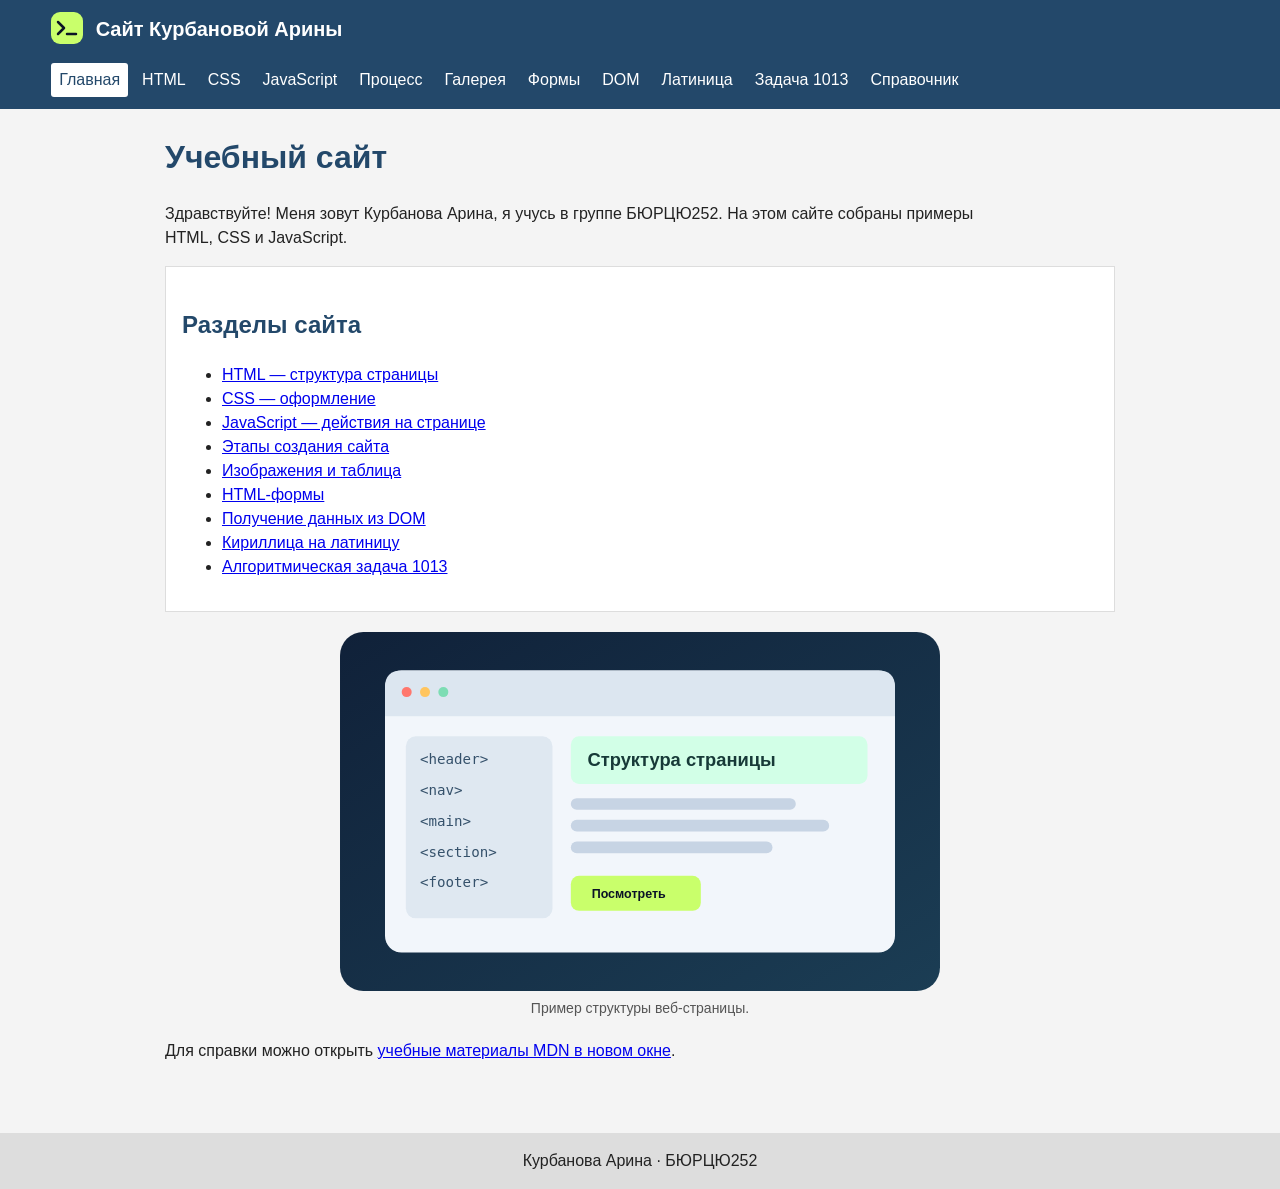
<file: index.html>
<!doctype html>
<html lang="ru">
<head>
  <meta charset="utf-8">
  <meta name="viewport" content="width=device-width, initial-scale=1">
  <title>Главная</title>
  <link rel="stylesheet" href="css/style.css">
</head>
<body data-page="index.html" id="top">
  <header>
    <a class="logo" href="index.html"><img src="assets/logo.svg" alt="На главную" width="32" height="32"></a>
    <span>Сайт Курбановой Арины</span>
    <nav>
      <a href="index.html">Главная</a>
      <a href="html.html">HTML</a>
      <a href="css.html">CSS</a>
      <a href="js.html">JavaScript</a>
      <a href="workflow.html">Процесс</a>
      <a href="gallery.html">Галерея</a>
      <a href="forms.html">Формы</a>
      <a href="passport-dom.html">DOM</a>
      <a href="passport-latin.html">Латиница</a>
      <a href="task.html">Задача 1013</a>
      <a href="https://developer.mozilla.org/ru/docs/Web/HTML" target="_blank" rel="noopener noreferrer">Справочник</a>
    </nav>
  </header>
  <main class="container">
    
<h1>Учебный сайт</h1>
<p>Здравствуйте! Меня зовут Курбанова Арина, я учусь в группе БЮРЦЮ252. На этом сайте собраны примеры HTML, CSS и JavaScript.</p>
<section>
  <h2>Разделы сайта</h2>
  <ul>
    <li><a href="html.html">HTML — структура страницы</a></li>
    <li><a href="css.html">CSS — оформление</a></li>
    <li><a href="js.html">JavaScript — действия на странице</a></li>
    <li><a href="workflow.html">Этапы создания сайта</a></li>
    <li><a href="gallery.html">Изображения и таблица</a></li>
    <li><a href="forms.html">HTML-формы</a></li>
    <li><a href="passport-dom.html">Получение данных из DOM</a></li>
    <li><a href="passport-latin.html">Кириллица на латиницу</a></li>
    <li><a href="task.html">Алгоритмическая задача 1013</a></li>
  </ul>
</section>
<figure>
  <img src="assets/html-structure.svg" alt="Схема структуры HTML-страницы" width="600">
  <figcaption>Пример структуры веб-страницы.</figcaption>
</figure>
<p>Для справки можно открыть <a href="https://developer.mozilla.org/ru/docs/Learn" target="_blank" rel="noopener noreferrer">учебные материалы MDN в новом окне</a>.</p>

  </main>
  <footer>Курбанова Арина · БЮРЦЮ252</footer>
  <script src="js/main.js" defer></script>
  
</body>
</html>
</file>
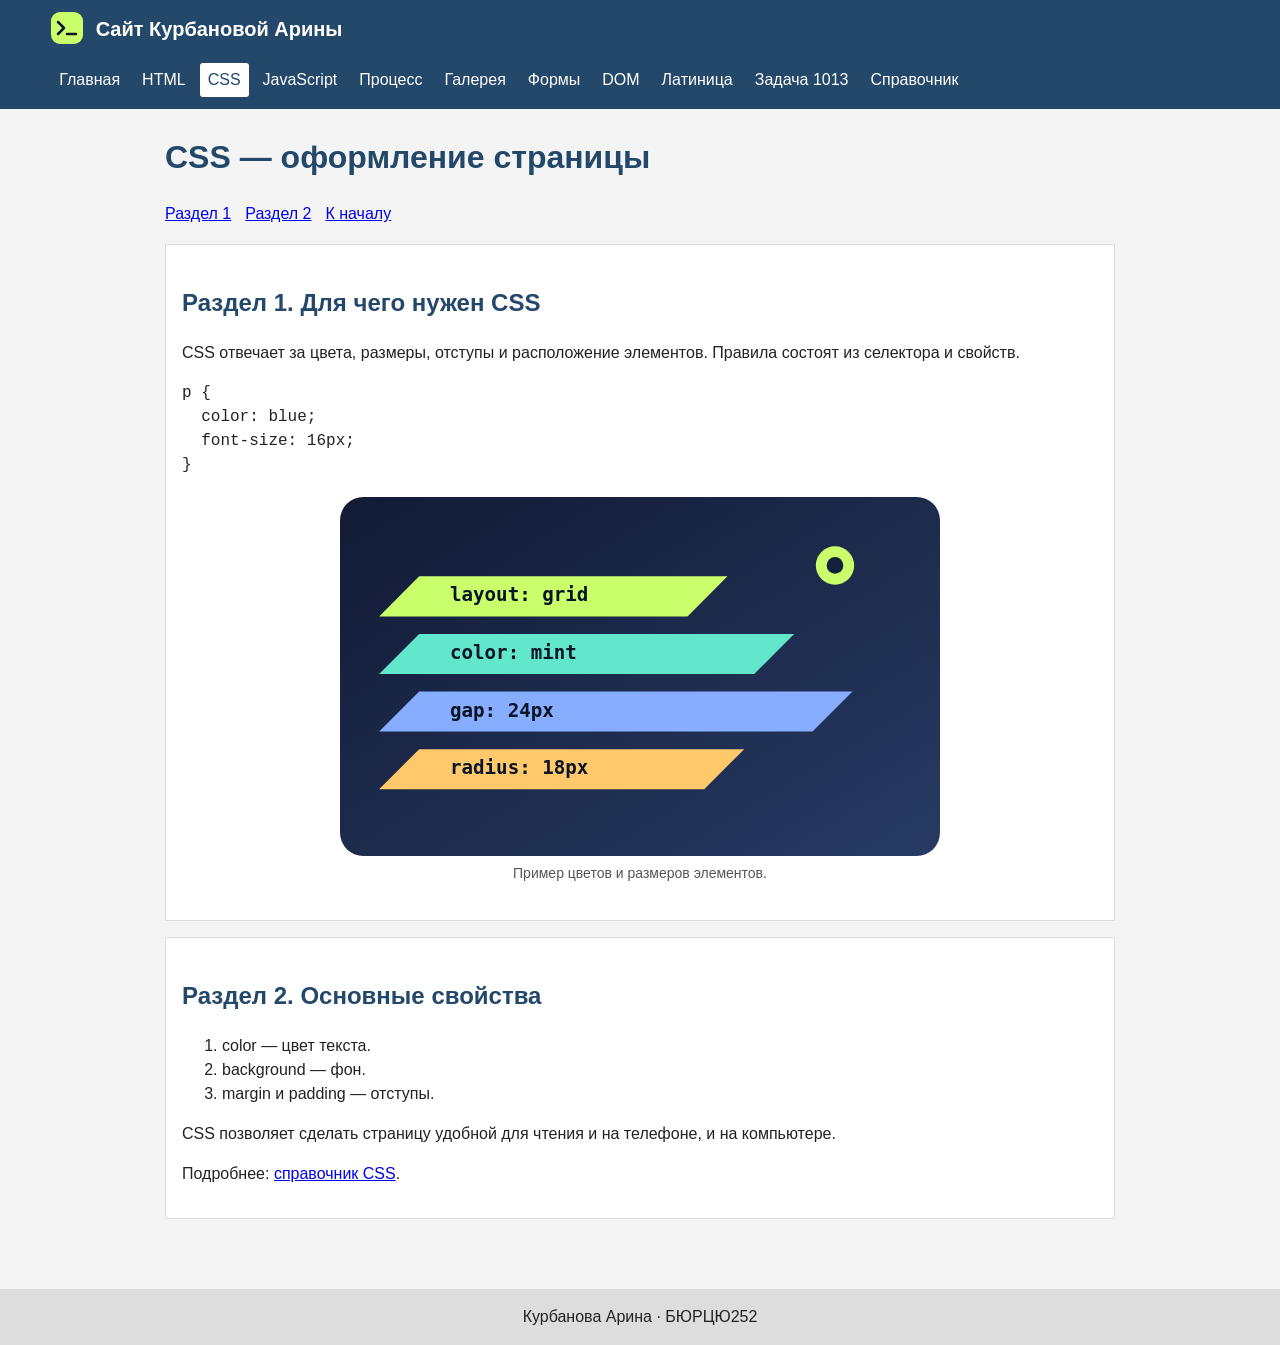
<file: css.html>
<!doctype html>
<html lang="ru">
<head>
  <meta charset="utf-8">
  <meta name="viewport" content="width=device-width, initial-scale=1">
  <title>CSS</title>
  <link rel="stylesheet" href="css/style.css">
</head>
<body data-page="css.html" id="top">
  <header>
    <a class="logo" href="index.html"><img src="assets/logo.svg" alt="На главную" width="32" height="32"></a>
    <span>Сайт Курбановой Арины</span>
    <nav>
      <a href="index.html">Главная</a>
      <a href="html.html">HTML</a>
      <a href="css.html">CSS</a>
      <a href="js.html">JavaScript</a>
      <a href="workflow.html">Процесс</a>
      <a href="gallery.html">Галерея</a>
      <a href="forms.html">Формы</a>
      <a href="passport-dom.html">DOM</a>
      <a href="passport-latin.html">Латиница</a>
      <a href="task.html">Задача 1013</a>
      <a href="https://developer.mozilla.org/ru/docs/Web/HTML" target="_blank" rel="noopener noreferrer">Справочник</a>
    </nav>
  </header>
  <main class="container">
    
<h1>CSS — оформление страницы</h1>
<div class="anchor-nav"><a href="#section1">Раздел 1</a><a href="#section2">Раздел 2</a><a href="#top">К началу</a></div>
<section id="section1">
  <h2>Раздел 1. Для чего нужен CSS</h2>
  <p>CSS отвечает за цвета, размеры, отступы и расположение элементов. Правила состоят из селектора и свойств.</p>
  <pre><code>p {
  color: blue;
  font-size: 16px;
}</code></pre>
  <figure><img src="assets/css-layers.svg" alt="Пример оформления элементов" width="600"><figcaption>Пример цветов и размеров элементов.</figcaption></figure>
</section>
<section id="section2">
  <h2>Раздел 2. Основные свойства</h2>
  <ol><li>color — цвет текста.</li><li>background — фон.</li><li>margin и padding — отступы.</li></ol>
  <p>CSS позволяет сделать страницу удобной для чтения и на телефоне, и на компьютере.</p>
  <p>Подробнее: <a href="https://developer.mozilla.org/ru/docs/Web/CSS" target="_blank" rel="noopener noreferrer">справочник CSS</a>.</p>
</section>

  </main>
  <footer>Курбанова Арина · БЮРЦЮ252</footer>
  <script src="js/main.js" defer></script>
  
</body>
</html>
</file>
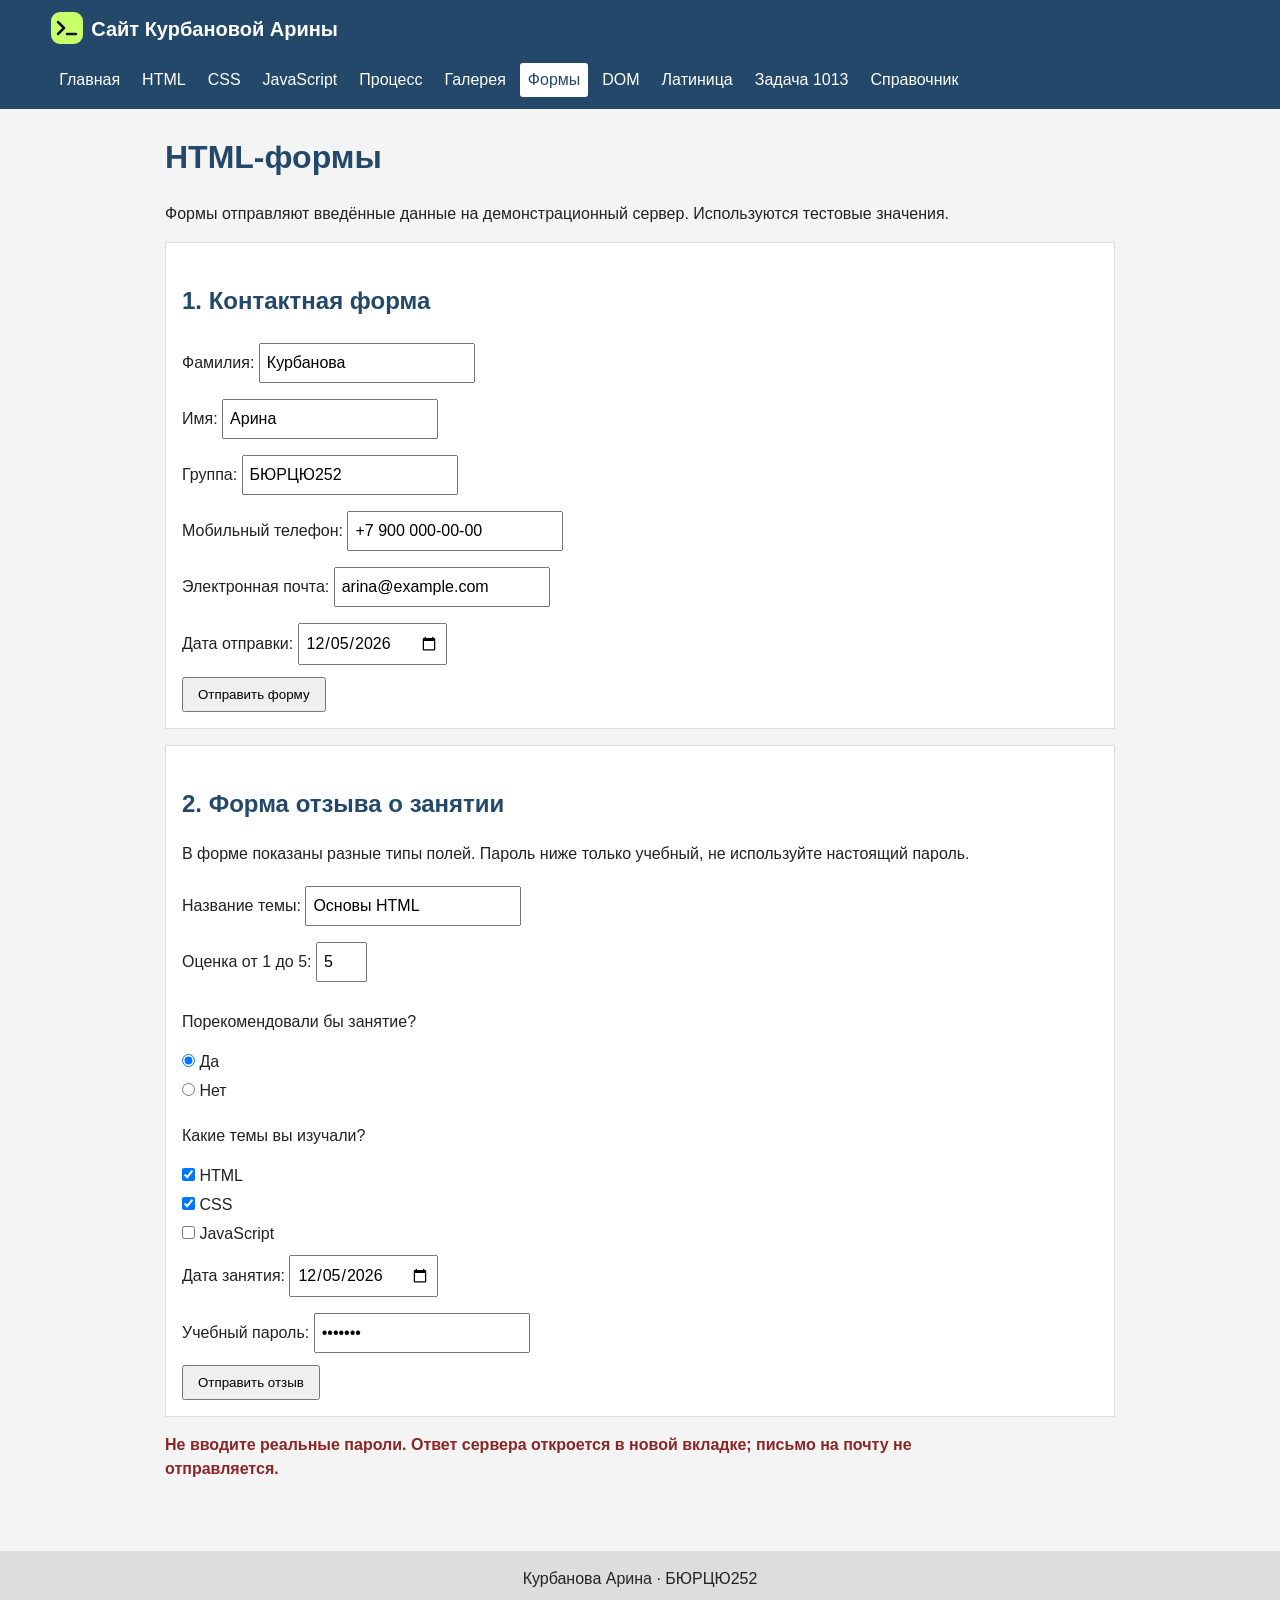
<file: forms.html>
<!doctype html>
<html lang="ru">
<head><meta charset="utf-8"><meta name="viewport" content="width=device-width, initial-scale=1"><title>HTML-формы</title><link rel="stylesheet" href="css/style.css"></head>
<body data-page="forms.html" id="top">
<header><a class="logo" href="index.html"><img src="assets/logo.svg" alt="На главную" width="32" height="32"></a><span>Сайт Курбановой Арины</span>
<nav><a href="index.html">Главная</a>
<a href="html.html">HTML</a>
<a href="css.html">CSS</a>
<a href="js.html">JavaScript</a>
<a href="workflow.html">Процесс</a>
<a href="gallery.html">Галерея</a>
<a href="forms.html">Формы</a>
<a href="passport-dom.html">DOM</a>
<a href="passport-latin.html">Латиница</a>
<a href="task.html">Задача 1013</a><a href="https://developer.mozilla.org/ru/docs/Web/HTML" target="_blank" rel="noopener noreferrer">Справочник</a></nav></header>
<main class="container">
<h1>HTML-формы</h1>
<p>Формы отправляют введённые данные на демонстрационный сервер. Используются тестовые значения.</p>
<section>
<h2>1. Контактная форма</h2>
<form action="https://httpbin.org/post" method="post" target="_blank">
<label>Фамилия: <input type="text" name="surname" value="Курбанова" required></label>
<label>Имя: <input type="text" name="first_name" value="Арина" required></label>
<label>Группа: <input type="text" name="group" value="БЮРЦЮ252" required></label>
<label>Мобильный телефон: <input type="text" name="mobile" value="+7 900 000-00-00"></label>
<label>Электронная почта: <input type="email" name="email" value="arina@example.com" required></label>
<label>Дата отправки: <input type="date" name="send_date" id="send-date" required></label>
<input type="hidden" name="form_type" value="contact">
<button type="submit">Отправить форму</button>
</form>
</section>
<section>
<h2>2. Форма отзыва о занятии</h2>
<p>В форме показаны разные типы полей. Пароль ниже только учебный, не используйте настоящий пароль.</p>
<form action="https://httpbin.org/post" method="post" target="_blank">
<label>Название темы: <input type="text" name="topic" value="Основы HTML" required></label>
<label>Оценка от 1 до 5: <input type="number" name="rating" min="1" max="5" value="5" required></label>
<p>Порекомендовали бы занятие?</p>
<label><input type="radio" name="recommend" value="yes" checked> Да</label>
<label><input type="radio" name="recommend" value="no"> Нет</label>
<p>Какие темы вы изучали?</p>
<label><input type="checkbox" name="html" value="yes" checked> HTML</label>
<label><input type="checkbox" name="css" value="yes" checked> CSS</label>
<label><input type="checkbox" name="javascript" value="yes"> JavaScript</label>
<label>Дата занятия: <input type="date" name="lesson_date" id="lesson-date" required></label>
<label>Учебный пароль: <input type="password" name="demo_password" value="test123"></label>
<input type="hidden" name="group" value="БЮРЦЮ252">
<button type="submit">Отправить отзыв</button>
</form>
</section>
<p class="warning">Не вводите реальные пароли. Ответ сервера откроется в новой вкладке; письмо на почту не отправляется.</p>
</main>
<footer>Курбанова Арина · БЮРЦЮ252</footer>
<script src="js/main.js" defer></script>
</body></html>
</file>
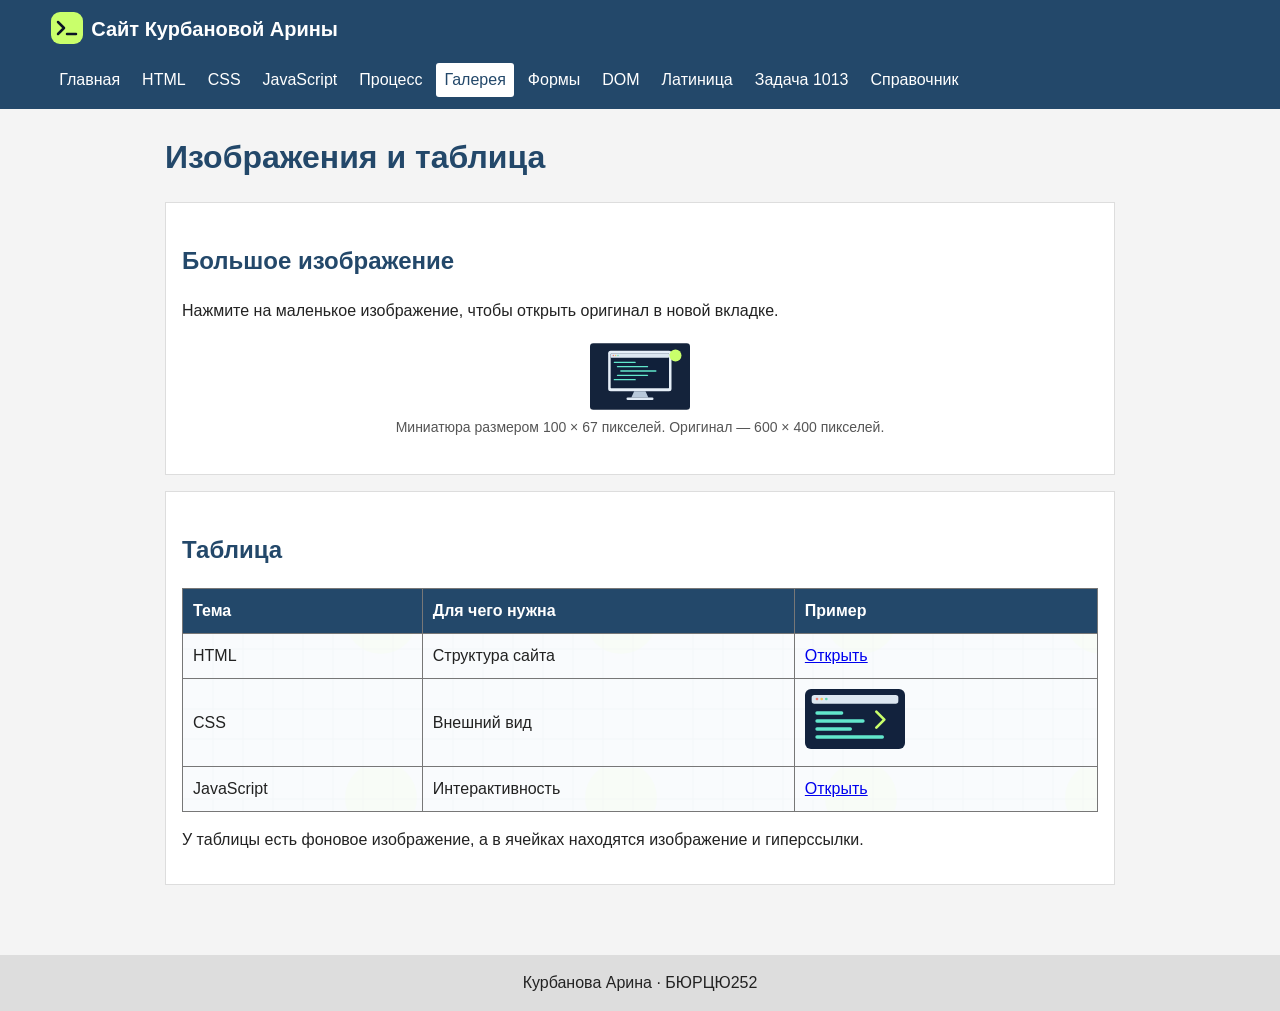
<file: gallery.html>
<!doctype html>
<html lang="ru">
<head><meta charset="utf-8"><meta name="viewport" content="width=device-width, initial-scale=1"><title>Изображения и таблица</title><link rel="stylesheet" href="css/style.css"></head>
<body data-page="gallery.html" id="top">
<header><a class="logo" href="index.html"><img src="assets/logo.svg" alt="На главную" width="32" height="32"></a><span>Сайт Курбановой Арины</span>
<nav><a href="index.html">Главная</a>
<a href="html.html">HTML</a>
<a href="css.html">CSS</a>
<a href="js.html">JavaScript</a>
<a href="workflow.html">Процесс</a>
<a href="gallery.html">Галерея</a>
<a href="forms.html">Формы</a>
<a href="passport-dom.html">DOM</a>
<a href="passport-latin.html">Латиница</a>
<a href="task.html">Задача 1013</a><a href="https://developer.mozilla.org/ru/docs/Web/HTML" target="_blank" rel="noopener noreferrer">Справочник</a></nav></header>
<main class="container">
<h1>Изображения и таблица</h1>
<section>
<h2>Большое изображение</h2>
<p>Нажмите на маленькое изображение, чтобы открыть оригинал в новой вкладке.</p>
<figure>
<a href="assets/workspace-600x400.svg" target="_blank" rel="noopener noreferrer"><img src="assets/workspace-thumb.svg" width="100" height="67" alt="Миниатюра рабочего места"></a>
<figcaption>Миниатюра размером 100 × 67 пикселей. Оригинал — 600 × 400 пикселей.</figcaption>
</figure>
</section>
<section>
<h2>Таблица</h2>
<table>
<thead><tr><th>Тема</th><th>Для чего нужна</th><th>Пример</th></tr></thead>
<tbody>
<tr><td>HTML</td><td>Структура сайта</td><td><a href="html.html">Открыть</a></td></tr>
<tr><td>CSS</td><td>Внешний вид</td><td><img src="assets/table-code.svg" width="100" alt="Изображение кода"></td></tr>
<tr><td>JavaScript</td><td>Интерактивность</td><td><a href="js.html">Открыть</a></td></tr>
</tbody>
</table>
<p>У таблицы есть фоновое изображение, а в ячейках находятся изображение и гиперссылки.</p>
</section>
</main>
<footer>Курбанова Арина · БЮРЦЮ252</footer>
<script src="js/main.js" defer></script>
</body></html>
</file>
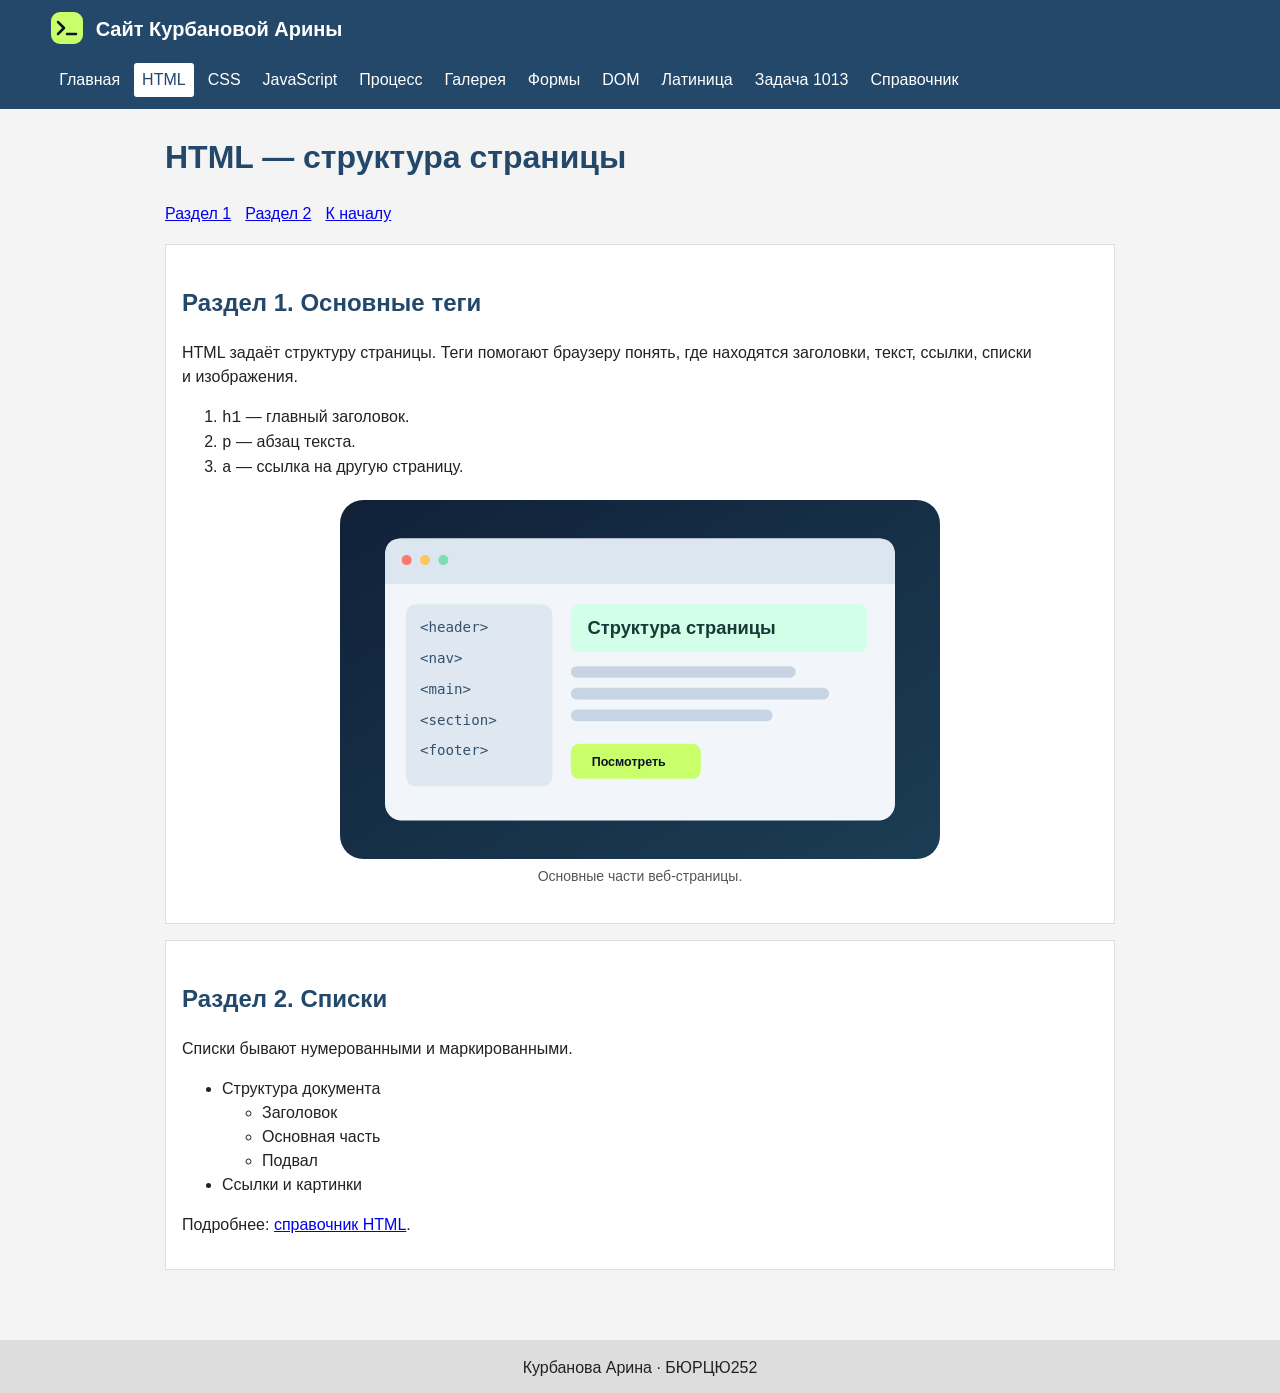
<file: html.html>
<!doctype html>
<html lang="ru">
<head>
  <meta charset="utf-8">
  <meta name="viewport" content="width=device-width, initial-scale=1">
  <title>HTML</title>
  <link rel="stylesheet" href="css/style.css">
</head>
<body data-page="html.html" id="top">
  <header>
    <a class="logo" href="index.html"><img src="assets/logo.svg" alt="На главную" width="32" height="32"></a>
    <span>Сайт Курбановой Арины</span>
    <nav>
      <a href="index.html">Главная</a>
      <a href="html.html">HTML</a>
      <a href="css.html">CSS</a>
      <a href="js.html">JavaScript</a>
      <a href="workflow.html">Процесс</a>
      <a href="gallery.html">Галерея</a>
      <a href="forms.html">Формы</a>
      <a href="passport-dom.html">DOM</a>
      <a href="passport-latin.html">Латиница</a>
      <a href="task.html">Задача 1013</a>
      <a href="https://developer.mozilla.org/ru/docs/Web/HTML" target="_blank" rel="noopener noreferrer">Справочник</a>
    </nav>
  </header>
  <main class="container">
    
<h1>HTML — структура страницы</h1>
<div class="anchor-nav"><a href="#section1">Раздел 1</a><a href="#section2">Раздел 2</a><a href="#top">К началу</a></div>
<section id="section1">
  <h2>Раздел 1. Основные теги</h2>
  <p>HTML задаёт структуру страницы. Теги помогают браузеру понять, где находятся заголовки, текст, ссылки, списки и изображения.</p>
  <ol>
    <li><code>h1</code> — главный заголовок.</li>
    <li><code>p</code> — абзац текста.</li>
    <li><code>a</code> — ссылка на другую страницу.</li>
  </ol>
  <figure><img src="assets/html-structure.svg" alt="Схема основных частей HTML" width="600"><figcaption>Основные части веб-страницы.</figcaption></figure>
</section>
<section id="section2">
  <h2>Раздел 2. Списки</h2>
  <p>Списки бывают нумерованными и маркированными.</p>
  <ul>
    <li>Структура документа
      <ul><li>Заголовок</li><li>Основная часть</li><li>Подвал</li></ul>
    </li>
    <li>Ссылки и картинки</li>
  </ul>
  <p>Подробнее: <a href="https://developer.mozilla.org/ru/docs/Web/HTML" target="_blank" rel="noopener noreferrer">справочник HTML</a>.</p>
</section>

  </main>
  <footer>Курбанова Арина · БЮРЦЮ252</footer>
  <script src="js/main.js" defer></script>
  
</body>
</html>
</file>
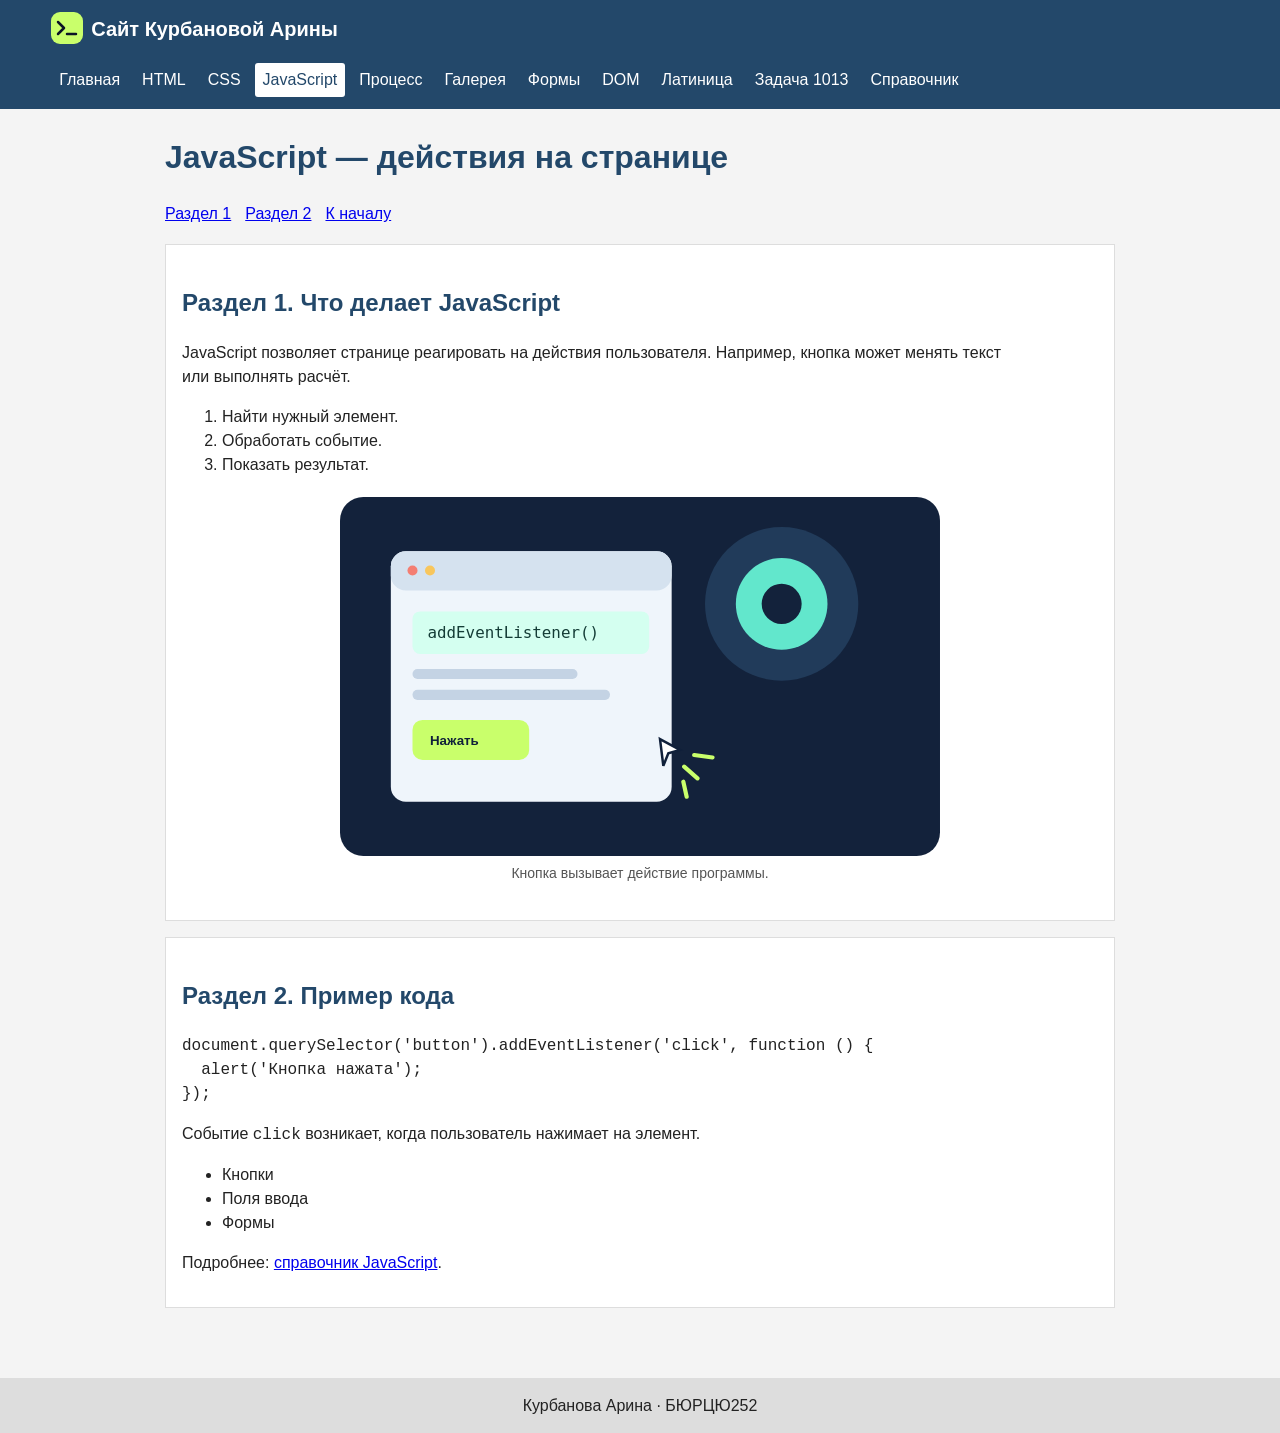
<file: js.html>
<!doctype html>
<html lang="ru">
<head><meta charset="utf-8"><meta name="viewport" content="width=device-width, initial-scale=1"><title>JavaScript</title><link rel="stylesheet" href="css/style.css"></head>
<body data-page="js.html" id="top">
<header><a class="logo" href="index.html"><img src="assets/logo.svg" alt="На главную" width="32" height="32"></a><span>Сайт Курбановой Арины</span>
<nav><a href="index.html">Главная</a>
<a href="html.html">HTML</a>
<a href="css.html">CSS</a>
<a href="js.html">JavaScript</a>
<a href="workflow.html">Процесс</a>
<a href="gallery.html">Галерея</a>
<a href="forms.html">Формы</a>
<a href="passport-dom.html">DOM</a>
<a href="passport-latin.html">Латиница</a>
<a href="task.html">Задача 1013</a><a href="https://developer.mozilla.org/ru/docs/Web/HTML" target="_blank" rel="noopener noreferrer">Справочник</a></nav></header>
<main class="container">
<h1>JavaScript — действия на странице</h1>
<div class="anchor-nav"><a href="#section1">Раздел 1</a><a href="#section2">Раздел 2</a><a href="#top">К началу</a></div>
<section id="section1">
<h2>Раздел 1. Что делает JavaScript</h2>
<p>JavaScript позволяет странице реагировать на действия пользователя. Например, кнопка может менять текст или выполнять расчёт.</p>
<ol><li>Найти нужный элемент.</li><li>Обработать событие.</li><li>Показать результат.</li></ol>
<figure><img src="assets/js-interaction.svg" alt="Пример интерактивного элемента" width="600"><figcaption>Кнопка вызывает действие программы.</figcaption></figure>
</section>
<section id="section2">
<h2>Раздел 2. Пример кода</h2>
<pre><code>document.querySelector('button').addEventListener('click', function () {
  alert('Кнопка нажата');
});</code></pre>
<p>Событие <code>click</code> возникает, когда пользователь нажимает на элемент.</p>
<ul><li>Кнопки</li><li>Поля ввода</li><li>Формы</li></ul>
<p>Подробнее: <a href="https://developer.mozilla.org/ru/docs/Web/JavaScript" target="_blank" rel="noopener noreferrer">справочник JavaScript</a>.</p>
</section>
</main>
<footer>Курбанова Арина · БЮРЦЮ252</footer>
<script src="js/main.js" defer></script>
</body></html>
</file>
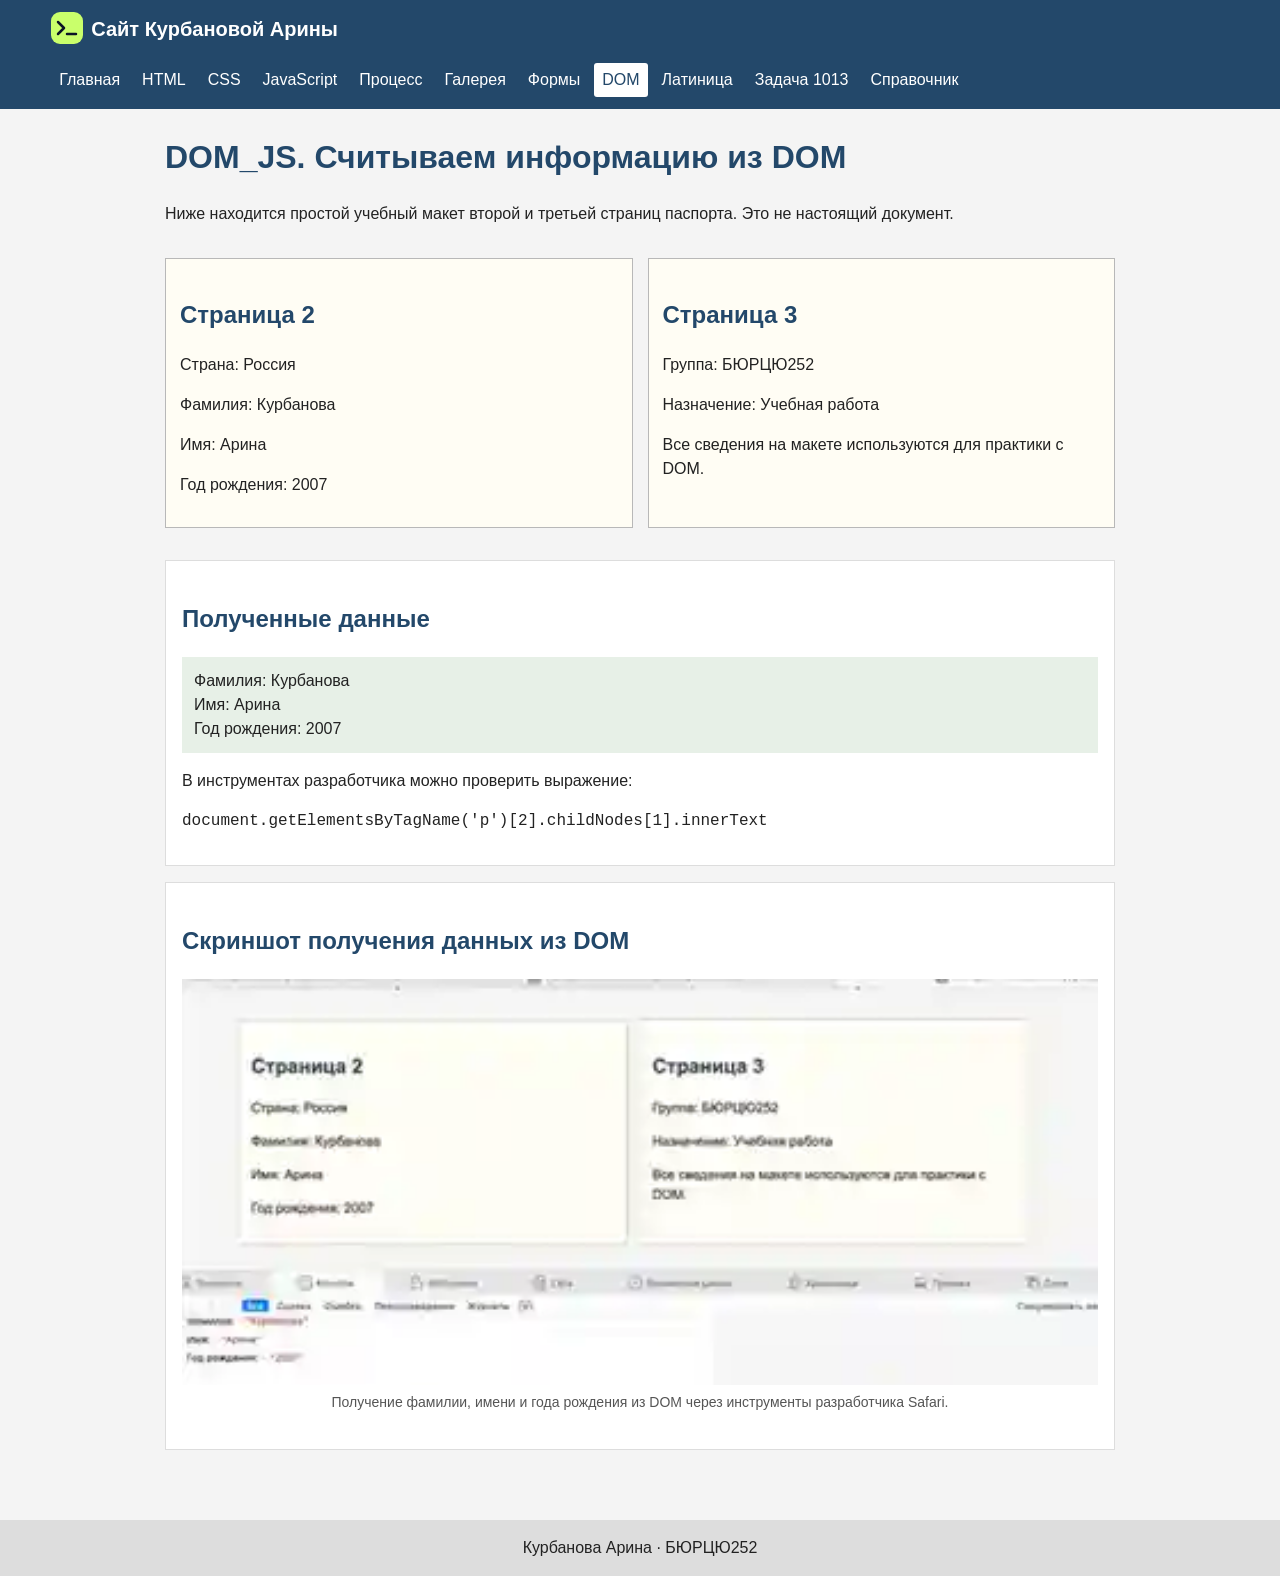
<file: passport-dom.html>
<!doctype html>
<html lang="ru"><head><meta charset="utf-8"><meta name="viewport" content="width=device-width, initial-scale=1"><title>DOM_JS. Считываем информацию из DOM</title><link rel="stylesheet" href="css/style.css"></head>
<body data-page="passport-dom.html" id="top"><header><a class="logo" href="index.html"><img src="assets/logo.svg" alt="На главную" width="32" height="32"></a><span>Сайт Курбановой Арины</span><nav><a href="index.html">Главная</a>
<a href="html.html">HTML</a>
<a href="css.html">CSS</a>
<a href="js.html">JavaScript</a>
<a href="workflow.html">Процесс</a>
<a href="gallery.html">Галерея</a>
<a href="forms.html">Формы</a>
<a href="passport-dom.html">DOM</a>
<a href="passport-latin.html">Латиница</a>
<a href="task.html">Задача 1013</a><a href="https://developer.mozilla.org/ru/docs/Web/HTML" target="_blank" rel="noopener noreferrer">Справочник</a></nav></header>
<main class="container">
<h1>DOM_JS. Считываем информацию из DOM</h1>
<p>Ниже находится простой учебный макет второй и третьей страниц паспорта. Это не настоящий документ.</p>
<div class="passports">
<section class="passport">
<h2>Страница 2</h2>
<p>Страна: <span>Россия</span></p>
<p>Фамилия: <span>Курбанова</span></p>
<p>Имя: <span>Арина</span></p>
<p>Год рождения: <span>2007</span></p>
</section>
<section class="passport">
<h2>Страница 3</h2>
<p>Группа: <span>БЮРЦЮ252</span></p>
<p>Назначение: <span>Учебная работа</span></p>
<p>Все сведения на макете используются для практики с DOM.</p>
</section>
</div>
<section>
<h2>Полученные данные</h2>
<div id="read-result" class="result">Значения появятся после загрузки страницы.</div>
<p>В инструментах разработчика можно проверить выражение:</p>
<pre><code>document.getElementsByTagName('p')[2].childNodes[1].innerText</code></pre>
</section>
<section>
  <h2>Скриншот получения данных из DOM</h2>
  <figure>
    <img src="assets/dom-devtools-screenshot.webp" alt="Скриншот учебного макета паспорта и консоли Safari с полученными фамилией, именем и годом рождения" width="1000">
    <figcaption>Получение фамилии, имени и года рождения из DOM через инструменты разработчика Safari.</figcaption>
  </figure>
</section>
</main><footer>Курбанова Арина · БЮРЦЮ252</footer><script src="js/main.js" defer></script><script src="js/passport-dom.js" defer></script></body></html>
</file>
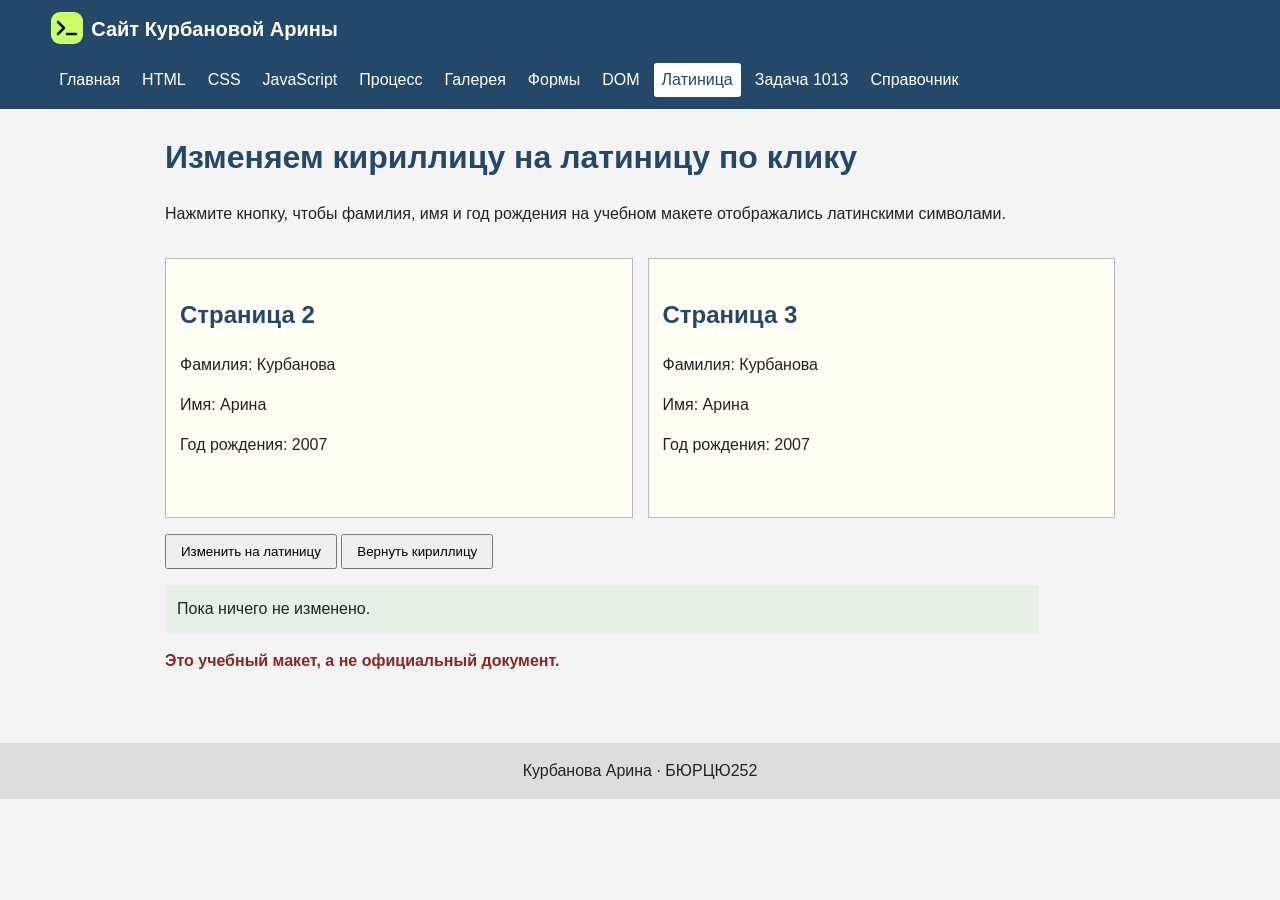
<file: passport-latin.html>
<!doctype html>
<html lang="ru"><head><meta charset="utf-8"><meta name="viewport" content="width=device-width, initial-scale=1"><title>Изменяем кириллицу на латиницу по клику</title><link rel="stylesheet" href="css/style.css"></head>
<body data-page="passport-latin.html" id="top"><header><a class="logo" href="index.html"><img src="assets/logo.svg" alt="На главную" width="32" height="32"></a><span>Сайт Курбановой Арины</span><nav><a href="index.html">Главная</a>
<a href="html.html">HTML</a>
<a href="css.html">CSS</a>
<a href="js.html">JavaScript</a>
<a href="workflow.html">Процесс</a>
<a href="gallery.html">Галерея</a>
<a href="forms.html">Формы</a>
<a href="passport-dom.html">DOM</a>
<a href="passport-latin.html">Латиница</a>
<a href="task.html">Задача 1013</a><a href="https://developer.mozilla.org/ru/docs/Web/HTML" target="_blank" rel="noopener noreferrer">Справочник</a></nav></header>
<main class="container">
<h1>Изменяем кириллицу на латиницу по клику</h1>
<p>Нажмите кнопку, чтобы фамилия, имя и год рождения на учебном макете отображались латинскими символами.</p>
<div class="passports">
<section class="passport">
<h2>Страница 2</h2>
<p>Фамилия: <span class="surname">Курбанова</span></p>
<p>Имя: <span class="first-name">Арина</span></p>
<p>Год рождения: <span class="birth-year">2007</span></p>
</section>
<section class="passport">
<h2>Страница 3</h2>
<p>Фамилия: <span class="surname">Курбанова</span></p>
<p>Имя: <span class="first-name">Арина</span></p>
<p>Год рождения: <span class="birth-year">2007</span></p>
</section>
</div>
<button type="button" id="convert">Изменить на латиницу</button>
<button type="button" id="reset">Вернуть кириллицу</button>
<p id="latin-result" class="result">Пока ничего не изменено.</p>
<p class="warning">Это учебный макет, а не официальный документ.</p>
</main><footer>Курбанова Арина · БЮРЦЮ252</footer><script src="js/main.js" defer></script><script src="js/passport-latin.js" defer></script></body></html>
</file>
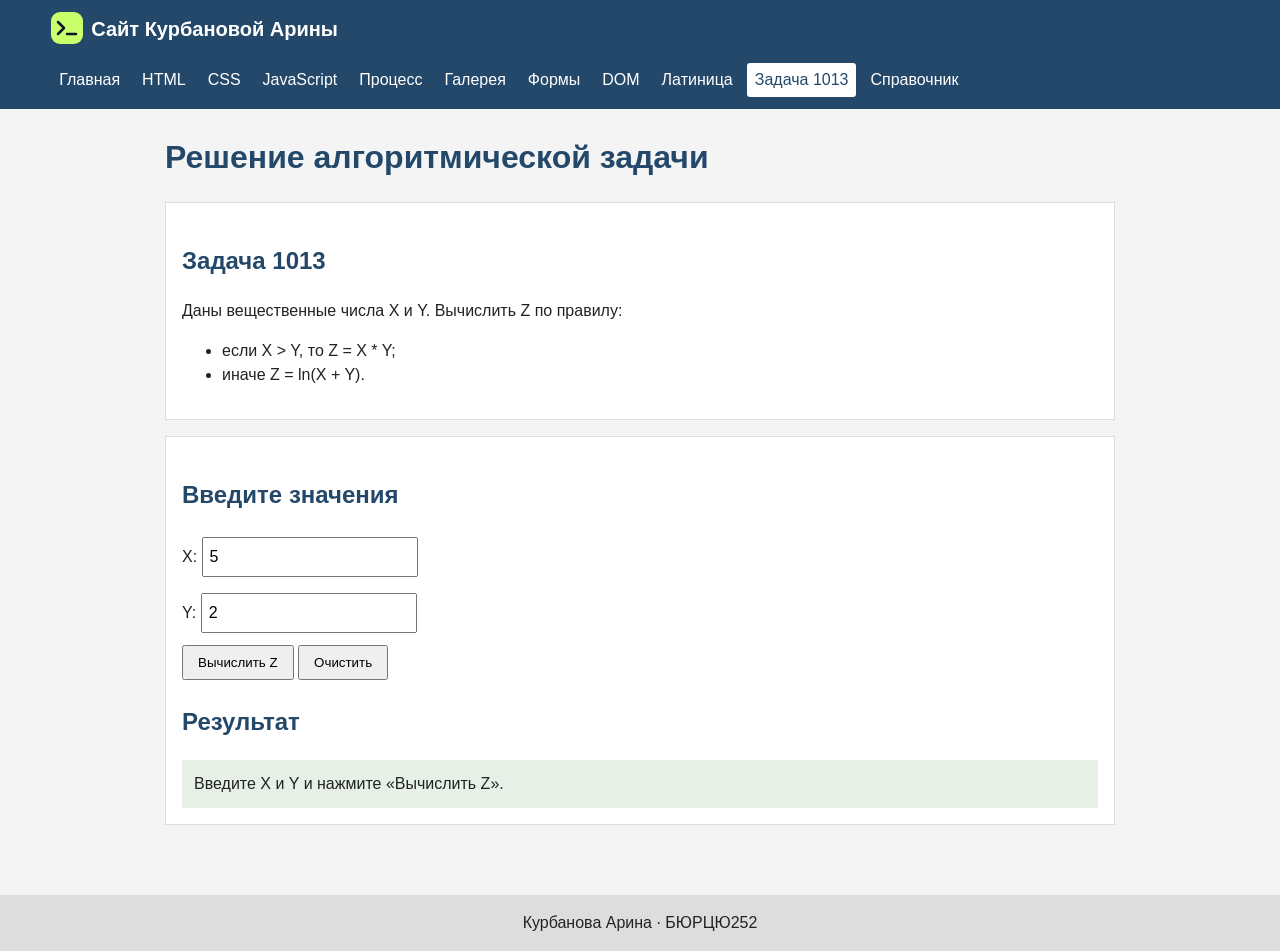
<file: task.html>
<!doctype html>
<html lang="ru"><head><meta charset="utf-8"><meta name="viewport" content="width=device-width, initial-scale=1"><title>Решение алгоритмической задачи</title><link rel="stylesheet" href="css/style.css"></head>
<body data-page="task.html" id="top"><header><a class="logo" href="index.html"><img src="assets/logo.svg" alt="На главную" width="32" height="32"></a><span>Сайт Курбановой Арины</span><nav><a href="index.html">Главная</a>
<a href="html.html">HTML</a>
<a href="css.html">CSS</a>
<a href="js.html">JavaScript</a>
<a href="workflow.html">Процесс</a>
<a href="gallery.html">Галерея</a>
<a href="forms.html">Формы</a>
<a href="passport-dom.html">DOM</a>
<a href="passport-latin.html">Латиница</a>
<a href="task.html">Задача 1013</a><a href="https://developer.mozilla.org/ru/docs/Web/HTML" target="_blank" rel="noopener noreferrer">Справочник</a></nav></header>
<main class="container">
<h1>Решение алгоритмической задачи</h1>
<section>
<h2>Задача 1013</h2>
<p>Даны вещественные числа X и Y. Вычислить Z по правилу:</p>
<ul><li>если X &gt; Y, то Z = X * Y;</li><li>иначе Z = ln(X + Y).</li></ul>
</section>
<section>
<h2>Введите значения</h2>
<form id="calculate-form">
<label>X: <input type="number" id="x" step="any" value="5" required></label>
<label>Y: <input type="number" id="y" step="any" value="2" required></label>
<button type="submit">Вычислить Z</button>
<button type="reset">Очистить</button>
</form>
<h2>Результат</h2>
<div id="result" class="result">Введите X и Y и нажмите «Вычислить Z».</div>
</section>
</main><footer>Курбанова Арина · БЮРЦЮ252</footer><script src="js/main.js" defer></script><script src="js/task.js" defer></script></body></html>
</file>
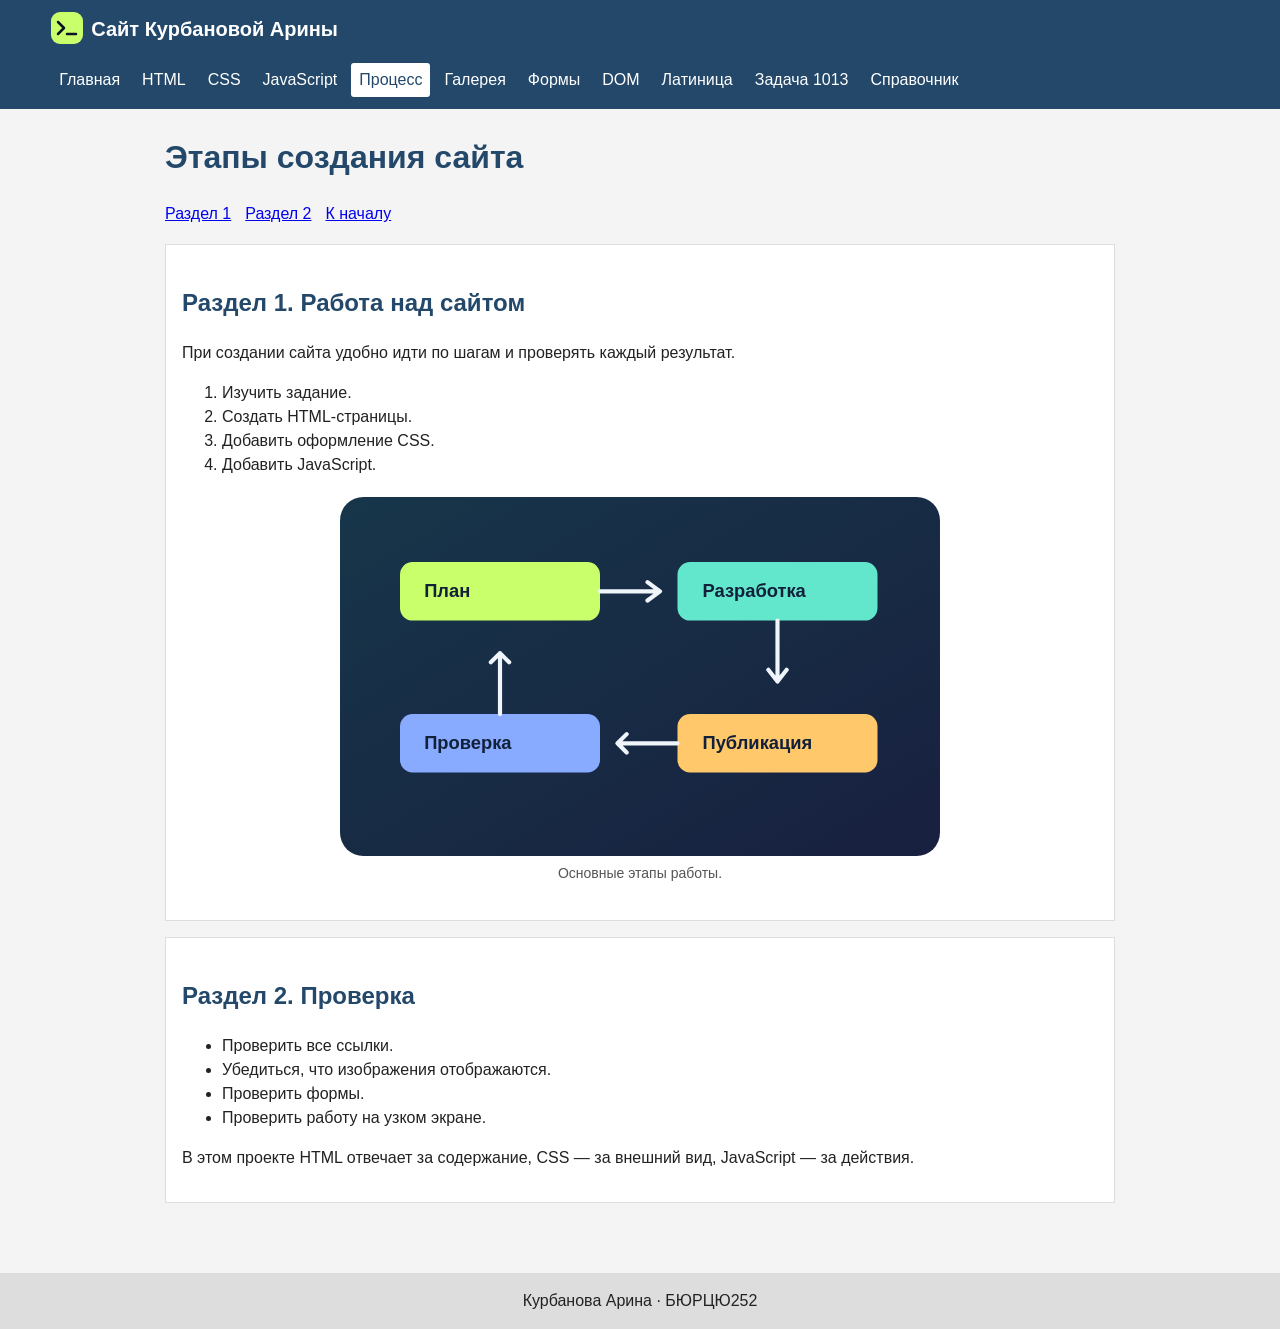
<file: workflow.html>
<!doctype html>
<html lang="ru">
<head><meta charset="utf-8"><meta name="viewport" content="width=device-width, initial-scale=1"><title>Этапы создания сайта</title><link rel="stylesheet" href="css/style.css"></head>
<body data-page="workflow.html" id="top">
<header><a class="logo" href="index.html"><img src="assets/logo.svg" alt="На главную" width="32" height="32"></a><span>Сайт Курбановой Арины</span>
<nav><a href="index.html">Главная</a>
<a href="html.html">HTML</a>
<a href="css.html">CSS</a>
<a href="js.html">JavaScript</a>
<a href="workflow.html">Процесс</a>
<a href="gallery.html">Галерея</a>
<a href="forms.html">Формы</a>
<a href="passport-dom.html">DOM</a>
<a href="passport-latin.html">Латиница</a>
<a href="task.html">Задача 1013</a><a href="https://developer.mozilla.org/ru/docs/Web/HTML" target="_blank" rel="noopener noreferrer">Справочник</a></nav></header>
<main class="container">
<h1>Этапы создания сайта</h1>
<div class="anchor-nav"><a href="#section1">Раздел 1</a><a href="#section2">Раздел 2</a><a href="#top">К началу</a></div>
<section id="section1">
<h2>Раздел 1. Работа над сайтом</h2>
<p>При создании сайта удобно идти по шагам и проверять каждый результат.</p>
<ol><li>Изучить задание.</li><li>Создать HTML-страницы.</li><li>Добавить оформление CSS.</li><li>Добавить JavaScript.</li></ol>
<figure><img src="assets/workflow.svg" alt="Схема этапов создания сайта" width="600"><figcaption>Основные этапы работы.</figcaption></figure>
</section>
<section id="section2">
<h2>Раздел 2. Проверка</h2>
<ul><li>Проверить все ссылки.</li><li>Убедиться, что изображения отображаются.</li><li>Проверить формы.</li><li>Проверить работу на узком экране.</li></ul>
<p>В этом проекте HTML отвечает за содержание, CSS — за внешний вид, JavaScript — за действия.</p>
</section>
</main>
<footer>Курбанова Арина · БЮРЦЮ252</footer>
<script src="js/main.js" defer></script>
</body></html>
</file>
<file: css/style.css>
body {
  margin: 0;
  font-family: Arial, sans-serif;
  font-size: 16px;
  line-height: 1.5;
  color: #222;
  background: #f4f4f4;
}
header {
  background: #23486a;
  color: white;
  padding: 12px 4%;
}
header > span { font-size: 20px; font-weight: bold; }
.logo { display: inline-block; vertical-align: middle; margin-right: 8px; }
nav { margin-top: 12px; display: flex; gap: 6px; flex-wrap: wrap; }
nav a {
  color: white;
  text-decoration: none;
  padding: 5px 8px;
  border-radius: 3px;
}
nav a:hover, nav a.active { background: white; color: #23486a; }
.container {
  max-width: 950px;
  margin: 24px auto;
  padding: 0 18px 30px;
}
h1 { color: #23486a; }
h2 { margin-top: 24px; color: #23486a; }
p { max-width: 850px; }
img { max-width: 100%; }
figure { margin: 20px auto; text-align: center; }
figcaption { font-size: 14px; color: #555; }
section, .box {
  background: white;
  border: 1px solid #ddd;
  padding: 16px;
  margin: 16px 0;
}
.anchor-nav { margin-bottom: 18px; }
.anchor-nav a { margin-right: 14px; }
table {
  width: 100%;
  border-collapse: collapse;
  background-image: url('../assets/table-background.svg');
  background-size: 240px 180px;
}
th, td { border: 1px solid #777; padding: 10px; text-align: left; background-color: rgba(255,255,255,.82); }
th { background: #23486a; color: white; }
input, select, textarea { font: inherit; margin: 4px 0 12px; padding: 6px; }
label { display: block; }
button { padding: 8px 14px; cursor: pointer; }
.result { background: #e7f0e7; padding: 12px; }
.passports { display: flex; gap: 15px; flex-wrap: wrap; }
.passport {
  flex: 1 1 280px;
  min-height: 230px;
  border: 1px solid #b8b8b8;
  background: #fffdf4;
  padding: 14px;
}
.warning { color: #8a2626; font-weight: bold; }
footer { padding: 16px; text-align: center; background: #ddd; }
@media (max-width: 600px) {
  nav { display: block; }
  nav a { display: inline-block; margin: 2px 0; }
  .container { margin-top: 12px; }
}
</file>
